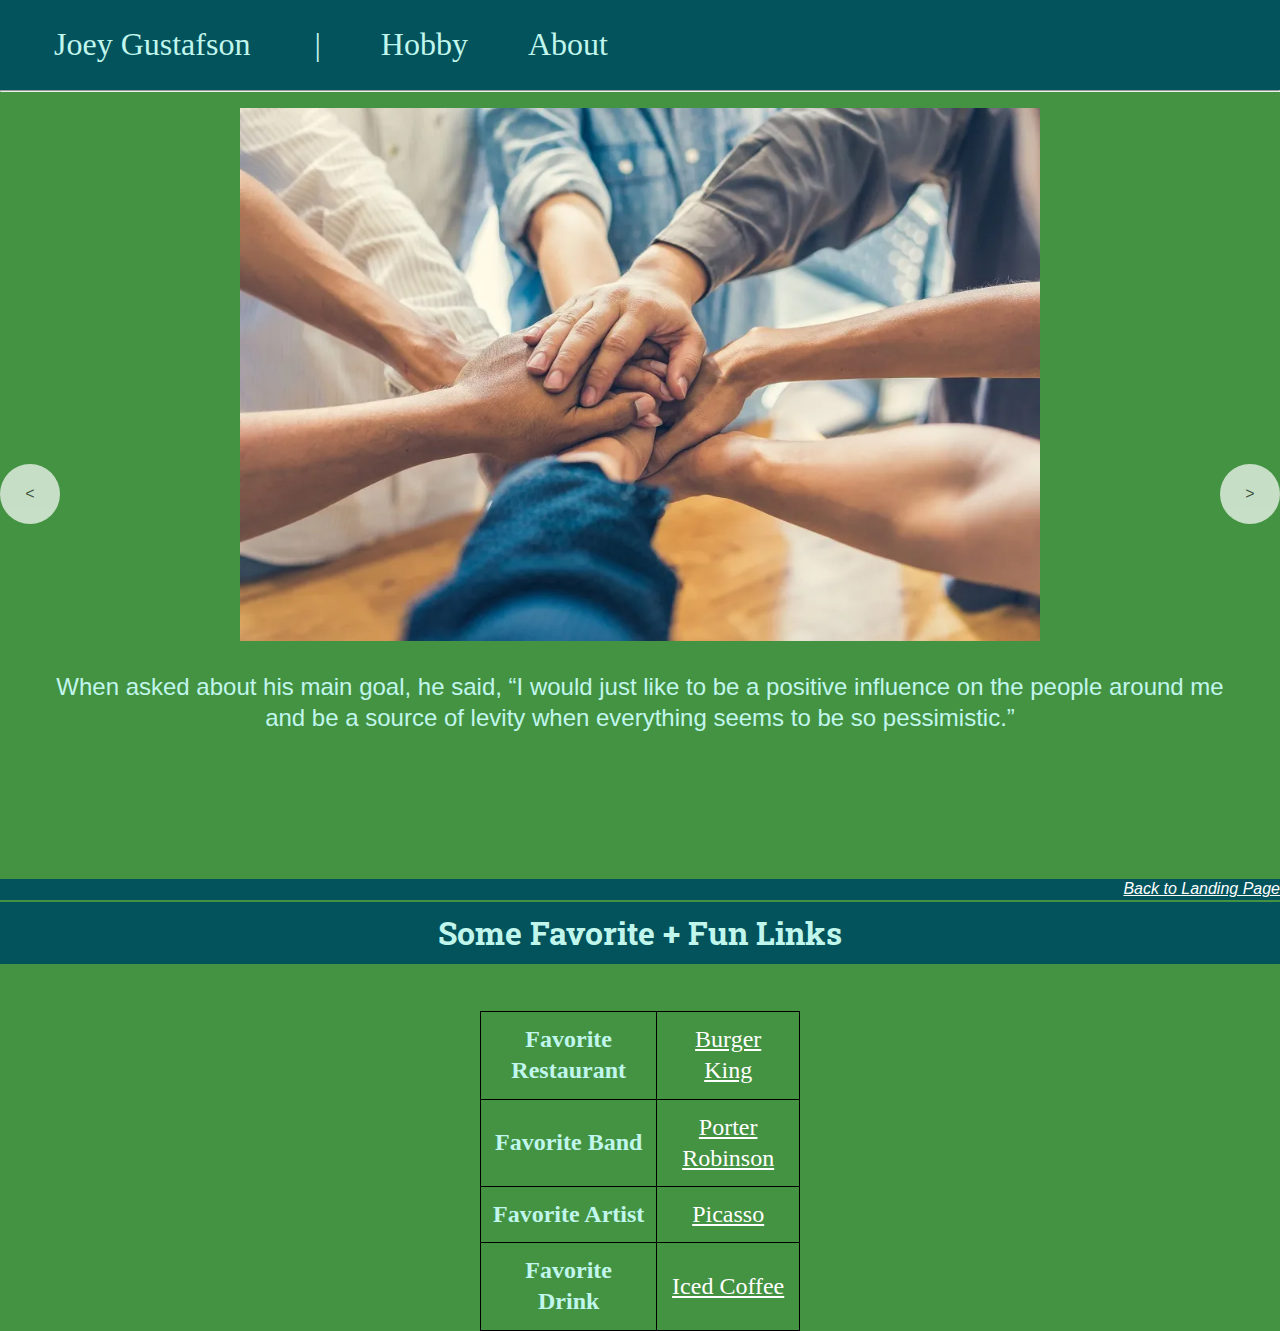
<file: index.html>
﻿<!DOCTYPE html>

<html lang="en" xmlns="http://www.w3.org/1999/xhtml">
<head>
    <link type="text/css" href="mainSite.css" rel="stylesheet">
    <link rel="preconnect" href="https://fonts.googleapis.com">
    <link rel="preconnect" href="https://fonts.gstatic.com" crossorigin>
    <link href="https://fonts.googleapis.com/css2?family=Roboto+Slab:wght@400;500;700&display=swap" rel="stylesheet">
    <meta charset="utf-8">
    <meta name="robots" content="noindex">
    <title>Joey Gustafson BioSite</title>

</head>
<body>
    <header>
        <div id="navbar"><a href="index.html">Joey Gustafson &nbsp; &nbsp; &nbsp; &nbsp;|</a><a href="hobbyPage/hobbySite.html">Hobby</a><a href="aboutPage/aboutSite.html">About</a></div>
    </header>
    <hr>
    <div id="container">

        <div class="CSSgal">

            <!-- Don't wrap targets in parent -->
            <s id="s1"></s>
            <s id="s2"></s>
            <s id="s3"></s>

            <div class="slider">
                <div>
                    <figure>
                        <img src="mainPage/images/hands.webp">
                        <figcaption>
                            <p>When asked about his main goal, he said, “I would just like to be a positive influence on the people around me and be a source of levity when everything seems to be so pessimistic.”</p>
                        </figcaption>
                    </figure>
                </div>
                <div>
                    <figure>
                        <img src="mainPage/images/writing.jpeg">
                        <figcaption>
                            <p>Always seen as one of the greatest challenges for any creative, Joey has decided that he will write a book of his own. While he wouldn’t tell me much of the plot, he has an entire notebook dedicated to ideas, plotlines, stories, and lore on a world of his own.</p>
                        </figcaption>
                    </figure>
                </div>
                <div>
                    <figure>
                        <img src="mainPage/images/silhouettes.jpg" height="600">
                        <figcaption>
                            <p>The only accomplishment that Joey stated during his interview is that he’s made great friends that he hopes to continue having fun with. While he knows he hasn’t done much, he has made a great support system with those who will back him up and care about his well-being.</p>
                        </figcaption>
                    </figure>
                </div>
            </div>
            <br>
            <div class="prevNext">
                <div><a href="#s3">&lt;</a><a href="#s2">&gt;</a></div>
                <div><a href="#s1">&lt;</a><a href="#s3">&gt;</a></div>
                <div><a href="#s2">&lt;</a><a href="#s1">&gt;</a></div>
            </div>
        </div>

        <h2>Some Favorite + Fun Links</h2>
        <br>
        <table>
            <tr>
                <td class="fav">Favorite Restaurant</td>
                <td><a href="https://www.bk.com" target="_blank">Burger King</a></td>
            </tr>
            <tr>
                <td class="fav">Favorite Band</td>
                <td><a href="https://porterrobinson.com/" target="_blank">Porter Robinson</a></td>
            </tr>
            <tr>
                <td class="fav">Favorite Artist</td>
                <td><a href="https://www.pablopicasso.org/picasso-paintings.jsp" target="_blank">Picasso</a></td>
            </tr>
            <tr>
                <td class="fav">Favorite Drink</td>
                <td><a href="https://www.atomiccoffeebar.com/menu/" target="_blank">Iced Coffee</a></td>
            </tr>
        </table>
    </div>
    <footer><a href="https://roguestrix.github.io/CSD-340/#">Back to Landing Page</a></footer>
</body>
</html>
</file>
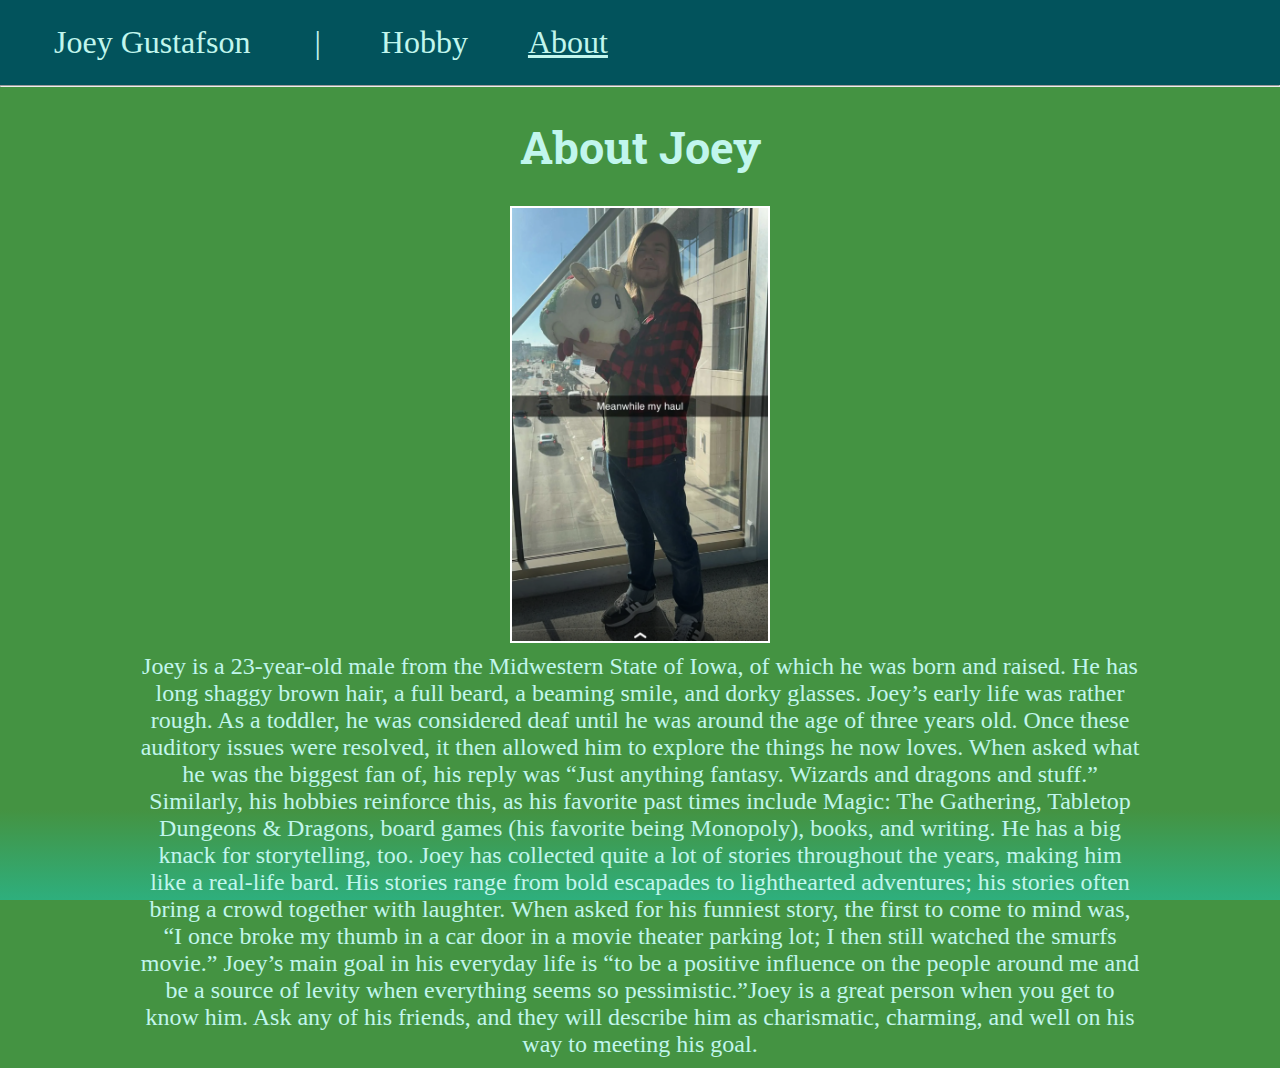
<file: aboutPage/aboutSite.html>
﻿<!DOCTYPE html>

<html lang="en" xmlns="http://www.w3.org/1999/xhtml">
<head>
    <link type="text/css" href="aboutSite.css" rel="stylesheet">
    <link rel="preconnect" href="https://fonts.googleapis.com">
    <link rel="preconnect" href="https://fonts.gstatic.com" crossorigin>
    <link href="https://fonts.googleapis.com/css2?family=Roboto+Slab:wght@400;500;700&display=swap" rel="stylesheet">
    <meta charset="utf-8">
    <meta name="robots" content="noindex">
    <title>About Joey Gustafson</title>
</head>
<body>
    <header>
        <div id="navbar"><a href="../index.html">Joey Gustafson &nbsp; &nbsp; &nbsp; &nbsp;|</a><a href="../hobbyPage/hobbySite.html">Hobby</a><a href="../aboutPage/aboutSite.html"><u>About</u></a></div>
    </header>
    <hr>
    <h1>About Joey</h1>
    <img src="images/JoeyFull.PNG" alt="An image of Joey Holding a very fluffy moth.">
    <p>
        Joey is a 23-year-old male from the Midwestern State of Iowa,
        of which he was born and raised. He has long shaggy brown hair,
        a full beard, a beaming smile, and dorky glasses. Joey’s early life was rather rough.
        As a toddler, he was considered deaf until he was around the age of three years old.
        Once these auditory issues were resolved, it then allowed him to explore the things he now loves.
        When asked what he was the biggest fan of, his reply was “Just anything fantasy. Wizards and dragons and stuff.”
        Similarly, his hobbies reinforce this, as his favorite past times include Magic: The Gathering, Tabletop Dungeons & Dragons,
        board games (his favorite being Monopoly), books, and writing. He has a big knack for storytelling, too.
        Joey has collected quite a lot of stories throughout the years, making him like a real-life bard. His stories range from bold escapades to lighthearted adventures;
        his stories often bring a crowd together with laughter. When asked for his funniest story, the first to come to mind was, “I once broke my thumb in a car door in a
        movie theater parking lot; I then still watched the smurfs movie.” Joey’s main goal in his everyday life is “to be a positive influence on the people around me and
        be a source of levity when everything seems so pessimistic.”Joey is a great person when you get to know him. Ask any of his friends, and they will describe him as charismatic,
        charming, and well on his way to meeting his goal.
    </p>
</body>
</html>
</file>
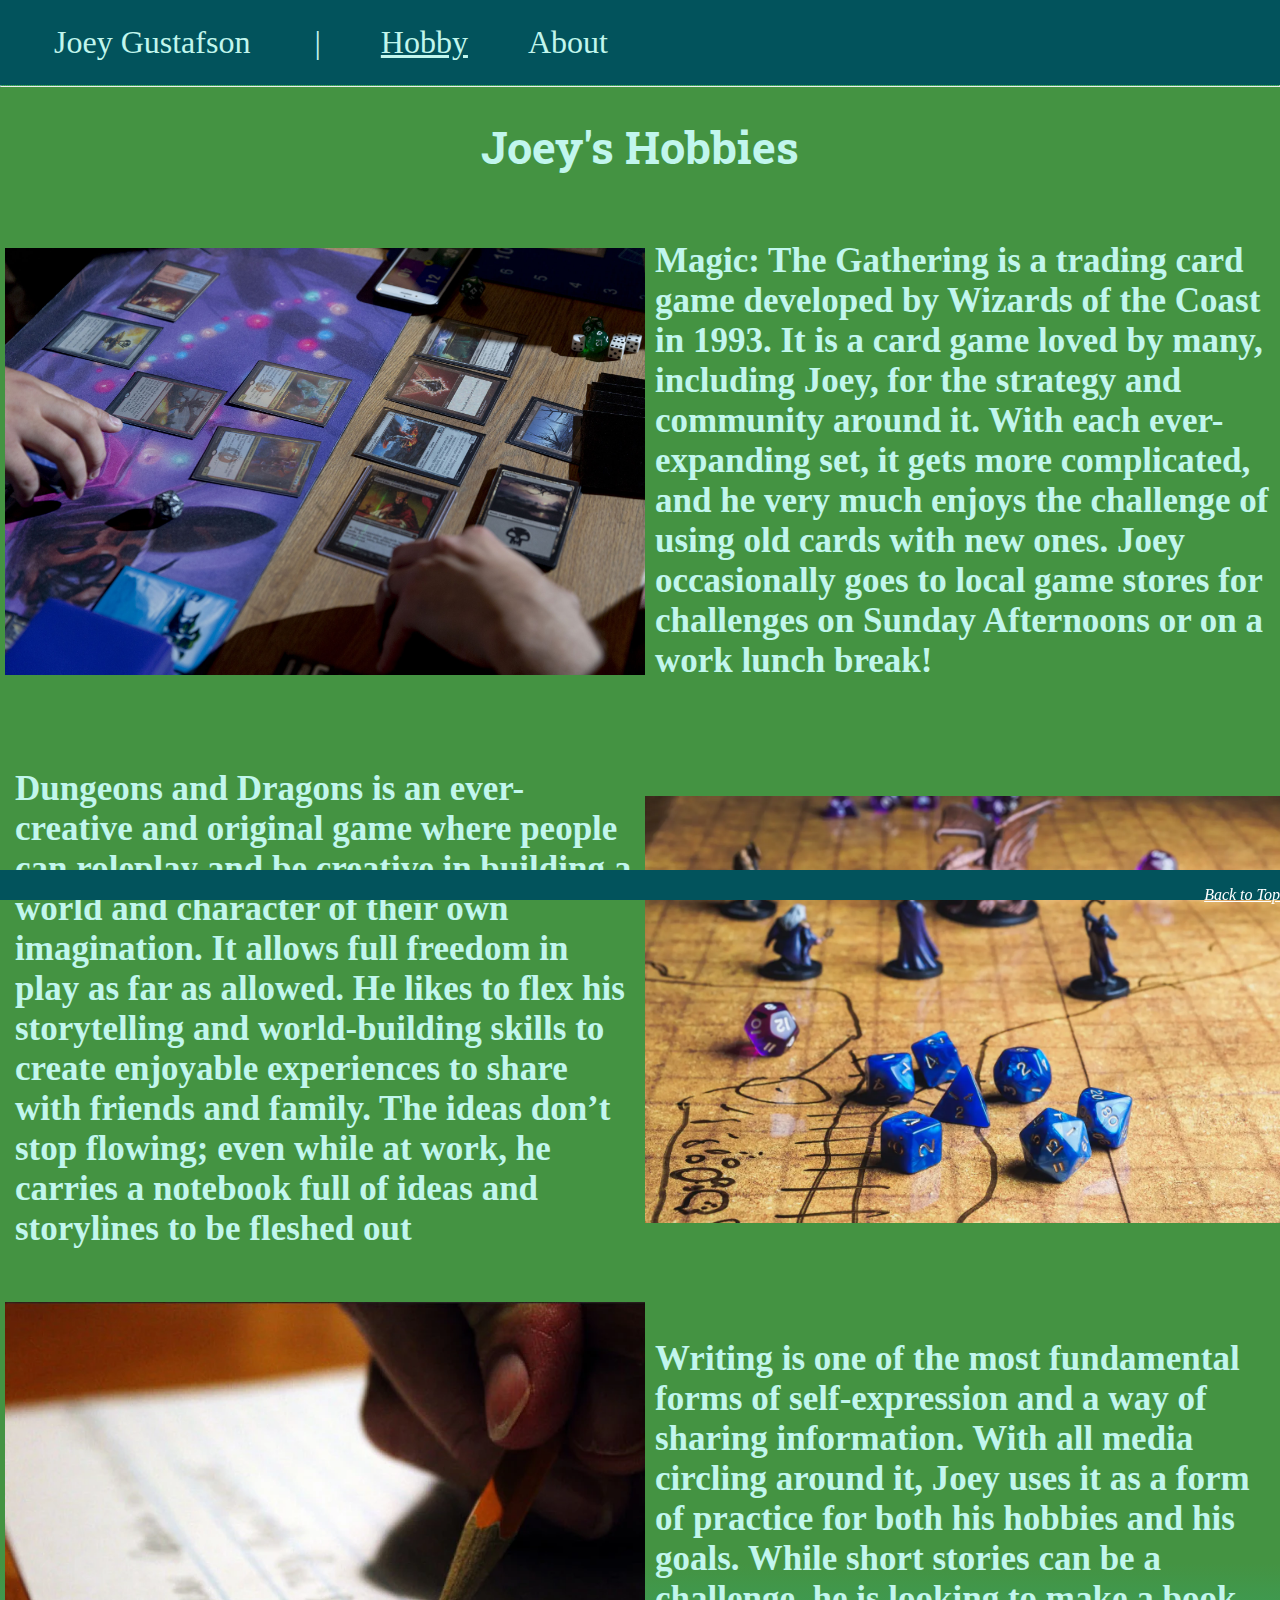
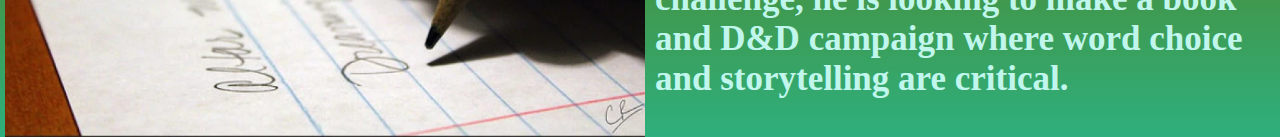
<file: hobbyPage/hobbySite.html>
﻿<!DOCTYPE html>

<html lang="en" xmlns="http://www.w3.org/1999/xhtml">
<head>
    <link type="text/css" href="hobbySite.css" rel="stylesheet">
    <link rel="preconnect" href="https://fonts.googleapis.com">
    <link rel="preconnect" href="https://fonts.gstatic.com" crossorigin>
    <link href="https://fonts.googleapis.com/css2?family=Roboto+Slab:wght@400;500;700&display=swap" rel="stylesheet">
    <meta charset="utf-8">
    <meta name="robots" content="noindex">
    <title>Joey Gustafson's Hobbys</title>
</head>
<body>
    <header>
        <div id="navbar"><a href="../index.html">Joey Gustafson &nbsp; &nbsp; &nbsp; &nbsp;|</a><a href="../hobbyPage/hobbySite.html"><u>Hobby</u></a><a href="../aboutPage/aboutSite.html">About</a></div>
    </header>
    <hr id="new">
    <h1>Joey's Hobbies</h1>

    <div class="group">
        <img src="images/MTG.jpg" alt="An image of Magic cards on 2 playmats for two people competing">
        <p>Magic: The Gathering is a trading card game developed by Wizards of the Coast in 1993. It is a card game loved by many, including Joey, for the strategy and community around it. With each ever-expanding set, it gets more complicated, and he very much enjoys the challenge of using old cards with new ones. Joey occasionally goes to local game stores for challenges on Sunday Afternoons or on a work lunch break!</p>
    </div>

    <br>

    <div class="group">
        <p>Dungeons and Dragons is an ever-creative and original game where people can roleplay and be creative in building a world and character of their own imagination. It allows full freedom in play as far as allowed. He likes to flex his storytelling and world-building skills to create enjoyable experiences to share with friends and family. The ideas don’t stop flowing; even while at work, he carries a notebook full of ideas and storylines to be fleshed out</p>
        <img src="images/DND.webp" alt="An image of figures on a mat with squares throughout with a couple dice">
    </div>

    <br>

    <div class="group">
        <img src="images/writing.webp" alt="A hand with a pencil writing words onto notebook paper">
        <p>Writing is one of the most fundamental forms of self-expression and a way of sharing information. With all media circling around it, Joey uses it as a form of practice for both his hobbies and his goals. While short stories can be a challenge, he is looking to make a book and D&D campaign where word choice and storytelling are critical.</p>
    </div>
    <footer><p><a href="#navbar">Back to Top</a></p></footer>
</body>
</html>
</file>
<file: mainSite.css>
﻿/* Color Scheme: #C1F6ED (very light green), #02535C (deep teal), #449342 (grass green), #2EAF7D (lighter green), #3FD0C9 (light teal)*/


*{box-sizing: border-box; -webkit-box-sizing: border-box; }
html, body { height: 100%; }
body { margin: 0; font: 16px/1.3 sans-serif; }

/*
PURE RESPONSIVE CSS3 SLIDESHOW GALLERY by Roko C. buljan
http://stackoverflow.com/a/34696029/383904
*/

.CSSgal {
	position: relative;
	overflow: hidden;
	height: 100%; /* Or set a fixed height */
}

/* SLIDER */

.CSSgal .slider {
	height: 100%;
	white-space: nowrap;
	font-size: 0;
	transition: 0.8s;
}

/* SLIDES */

.CSSgal .slider > * {
	font-size: 1rem;
	display: inline-block;
	white-space: normal;
	vertical-align: top;
	height: 100%;
	width: 100%;
	background: none 50% no-repeat;
	background-size: cover;
}

/* PREV/NEXT, CONTAINERS & ANCHORS */

.CSSgal .prevNext {
	position: absolute;
	z-index: 1;
	top: 50%;
	width: 100%;
	height: 0;
}

.CSSgal .prevNext > div+div {
	visibility: hidden; /* Hide all but first P/N container */
}

.CSSgal .prevNext a {
	background: #fff;
	position: absolute;
	width:       60px;
	height:      60px;
	line-height: 60px; /* If you want to place numbers */
	text-align: center;
	opacity: 0.7;
	-webkit-transition: 0.3s;
					transition: 0.3s;
	-webkit-transform: translateY(-50%);
					transform: translateY(-50%);
	left: 0;
}
.CSSgal .prevNext a:hover {
	opacity: 1;
}
.CSSgal .prevNext a+a {
	left: auto;
	right: 0;
}

/* NAVIGATION */

.CSSgal .bullets {
	position: absolute;
	z-index: 2;
	bottom: 0;
	padding: 10px 0;
	width: 100%;
	text-align: center;
}
.CSSgal .bullets > a {
	display: inline-block;
	width:       30px;
	height:      30px;
	line-height: 30px;
	text-decoration: none;
	text-align: center;
	background: rgba(255, 255, 255, 1);
	-webkit-transition: 0.3s;
					transition: 0.3s;
}
.CSSgal .bullets > a+a {
	background: rgba(255, 255, 255, 0.5); /* Dim all but first */
}
.CSSgal .bullets > a:hover {
	background: rgba(255, 255, 255, 0.7) !important;
}

/* NAVIGATION BUTTONS */
/* ALL: */
.CSSgal >s:target ~ .bullets >* {      background: rgba(255, 255, 255, 0.5);}

/* PREV/NEXT CONTAINERS VISIBILITY */
/* ALL: */
.CSSgal >s:target ~ .prevNext >* {      visibility: hidden;}
/* ACTIVE: */
#s1:target ~ .prevNext >*:nth-child(1) {visibility: visible;}
#s2:target ~ .prevNext >*:nth-child(2) {visibility: visible;}
#s3:target ~ .prevNext >*:nth-child(3) {visibility: visible;}

/* SLIDER ANIMATION POSITIONS */

#s1:target ~ .slider {transform: translateX(   0%); -webkit-transform: translateX(   0%);}
#s2:target ~ .slider {transform: translateX(-100%); -webkit-transform: translateX(-100%);}
#s3:target ~ .slider {transform: translateX(-200%); -webkit-transform: translateX(-200%);}


.CSSgal{
	color: #fff;	
	text-align: center;
}
.CSSgal .slider h2 {
	margin-top: 40vh;
	font-weight: 200;
	letter-spacing: -0.06em;
	word-spacing: 0.2em;
	font-size: 3em;
}
.CSSgal a {
	border-radius: 50%;
	margin: 10px 0 -2% 0;
	color: rgba(0,0,0,0.8);
	text-decoration: none;
}

html {
	height: 100%;
	background-color: #449342;
}

header {
	background-color: #02535C;
	padding: 1.5em;
}

#navbar a {
	font-family: Impact, 'Times New Roman', Times, serif;
	padding: 0 30px 0 30px;
	text-decoration: none;
	font-size: xx-large;
	color: #C1F6ED;
}

body {
	height: 100%;
	margin: 0;
	padding: 0;
	align-content: center;
}

img {
	max-width: 800px;
}

table {
	border: solid black 1px;
}

p, td {
	color: #C1F6ED;
	font-size: x-large;
}

h2 {
	font-family: 'Roboto Slab', 'Times New Roman', Times, serif;
	font-size: xx-large;
	text-align: center;
	background-color: #02535C;
	padding: 10px 0;
	color: #C1F6ED;
}

hr{
	margin: 0;
}

.fav {
	font-weight: bold;
}

table {
	align-content: center;
	border-collapse: collapse;
	margin: 0 auto;
	padding: 0 5px;
	width: 25%;
}

table td {
	padding: 12px;
	font-family: Roboto, 'Times New Roman', Times, serif;
	border: 1px solid black;
	text-align: center;
}

table a{
	color: white;
}

table a:visited{
	text-decoration: none;
	color: black;
}

footer {
	background-color: #02535C;
	width: 100%;
	bottom: 0;
	position: absolute;
}

footer a{
	float: right;
	color: white;
	font-style: italic;
	font-size: medium;
}
</file>
<file: aboutPage/aboutSite.css>
﻿/* Color Scheme: #C1F6ED (very light green), #02535C (deep teal), #449342 (grass green), #2EAF7D (lighter green), #3FD0C9 (light teal)*/
html {
    background: linear-gradient(#449342 90%, #2EAF7D);
    background-size: contain;
    height: 100%;
}

header {
    background-color: #02535C;
    padding: 1.5em;
}
h1 {
    font-family: 'Roboto Slab', 'Times New Roman', Times, serif;
    font-size: 45px;
    color: #C1F6ED;
    text-align: center;
}

hr {
    margin: 0;
}

#navbar a {
    font-family: Impact, 'Times New Roman', Times, serif;
    padding: 0 30px 0 30px;
    text-decoration: none;
    font-size: xx-large;
    color: #C1F6ED;
}

body {
    margin: auto;
    padding: 0;
    align-content: center;
}
img{
    display: flex;
    width: 20%;
    margin: 0 auto;
    align-content: center;
    border: 2px white solid;
}

p {
    color: #C1F6ED;
    padding: 10px;
    font-size: x-large;
    text-align: center;
    margin: 0 10%;
}
body{
    height: 100%;
}
</file>
<file: hobbyPage/hobbySite.css>
﻿/* Color Scheme: #C1F6ED (very light green), #02535C (deep teal), #449342 (grass green), #2EAF7D (lighter green), #3FD0C9 (light teal)*/
header {
    background-color: #02535C;
    padding: 1.5em;
}

#navbar a {
    font-family: Impact, 'Times New Roman', Times, serif;
    padding: 0 30px 0 30px;
    text-decoration: none;
    font-size: xx-large;
    color: #C1F6ED;
}
#new {
    border-top: 1px #2EAF7D dotted;
}
h1 {
    font-size: 45px;
    color: #C1F6ED;
    text-align: center;
}

hr {
    margin: 0;
}

body {
    margin: auto;
    padding: 0;
    align-content: center;
    background: linear-gradient(#449342 90%, #2EAF7D);
}

img{
    width: 50%;
}

h1 {
    font-family: 'Roboto Slab', 'Times New Roman', Times, serif;
}
.group p {
    width: 50%;
    font-size: 35px;
    text-align: left;
    padding: 0 10px;
    color: #C1F6ED;
    font-weight: bold;
}

.group {
    display: flex;
    padding: 0 5px 0 5px;
    width: 100%;
    height: 100%;
    align-items: center;
}
footer {
    background-color: #02535C;
    position: fixed;
    bottom: 0;
    width: 100%;
    height: 30px;
}

footer a{
    float: right;
	color: white;
	font-style: italic;
    font-size: medium;
}
</file>
